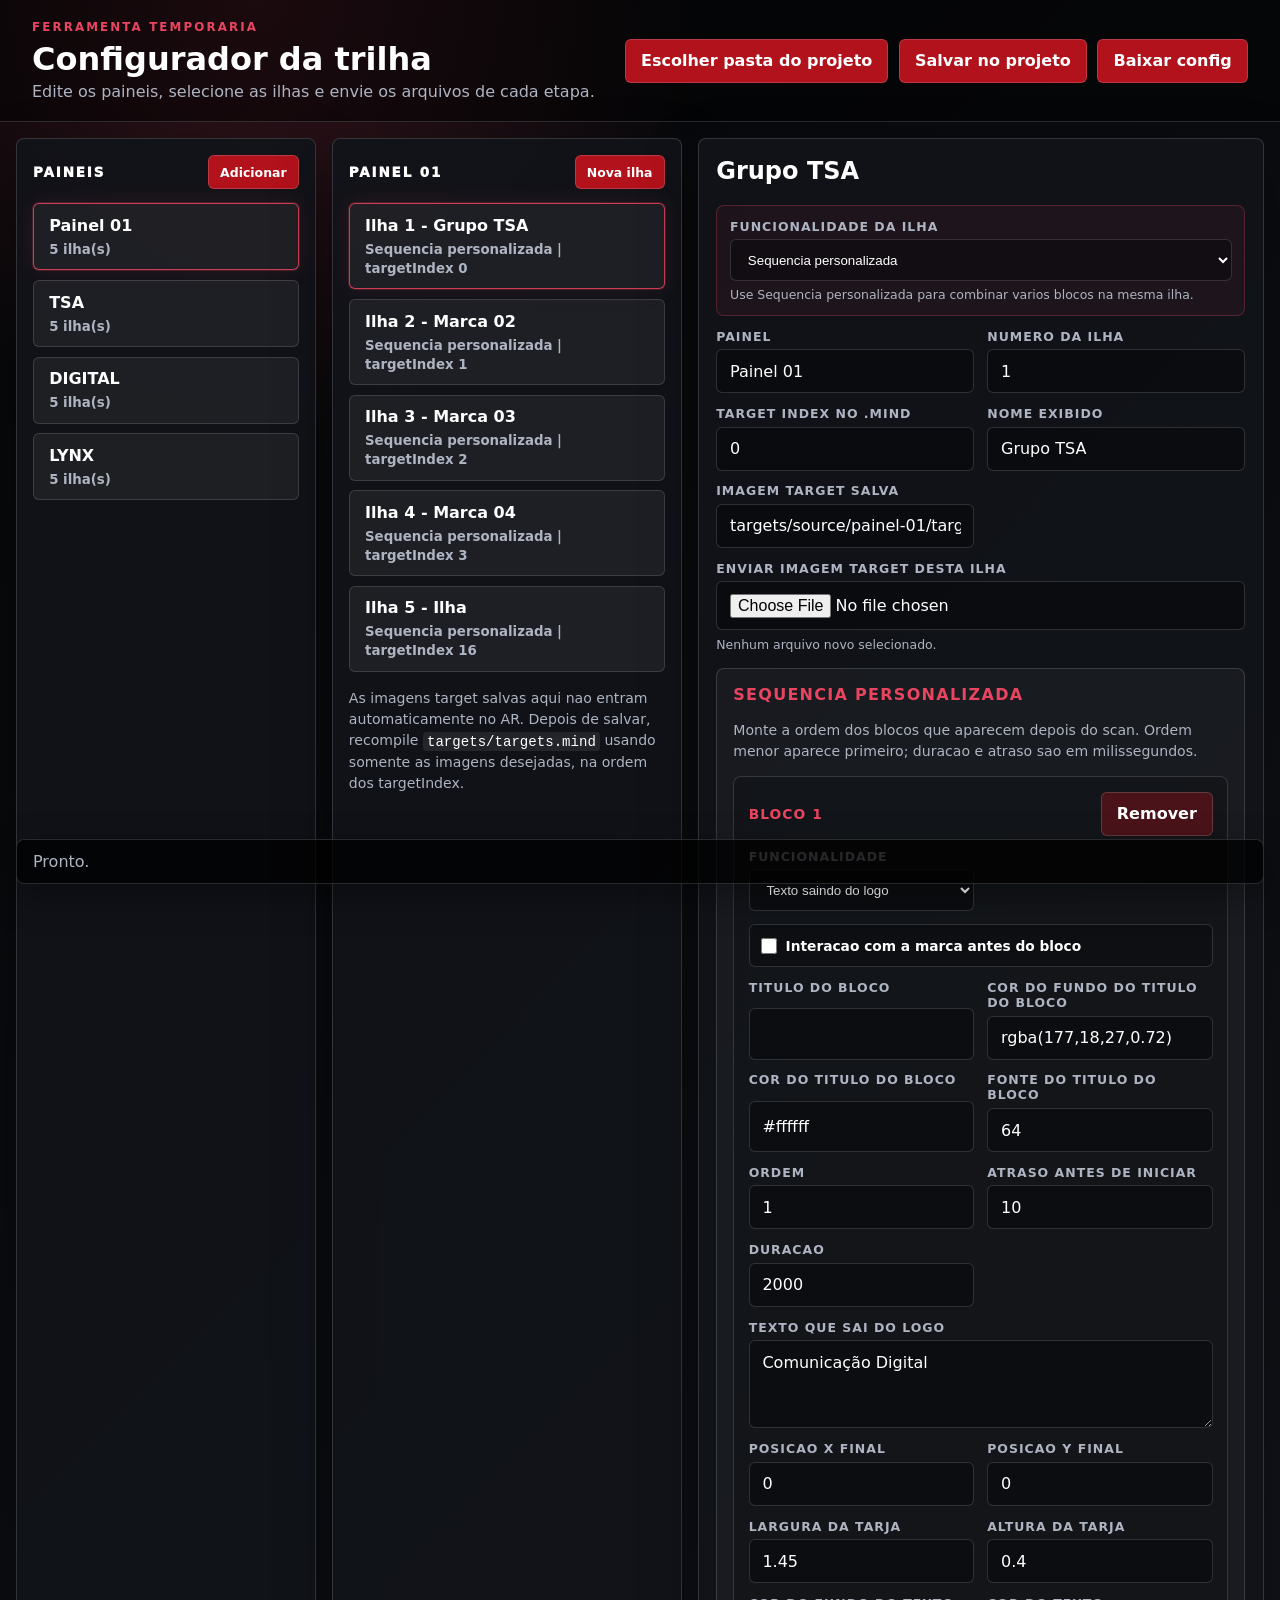
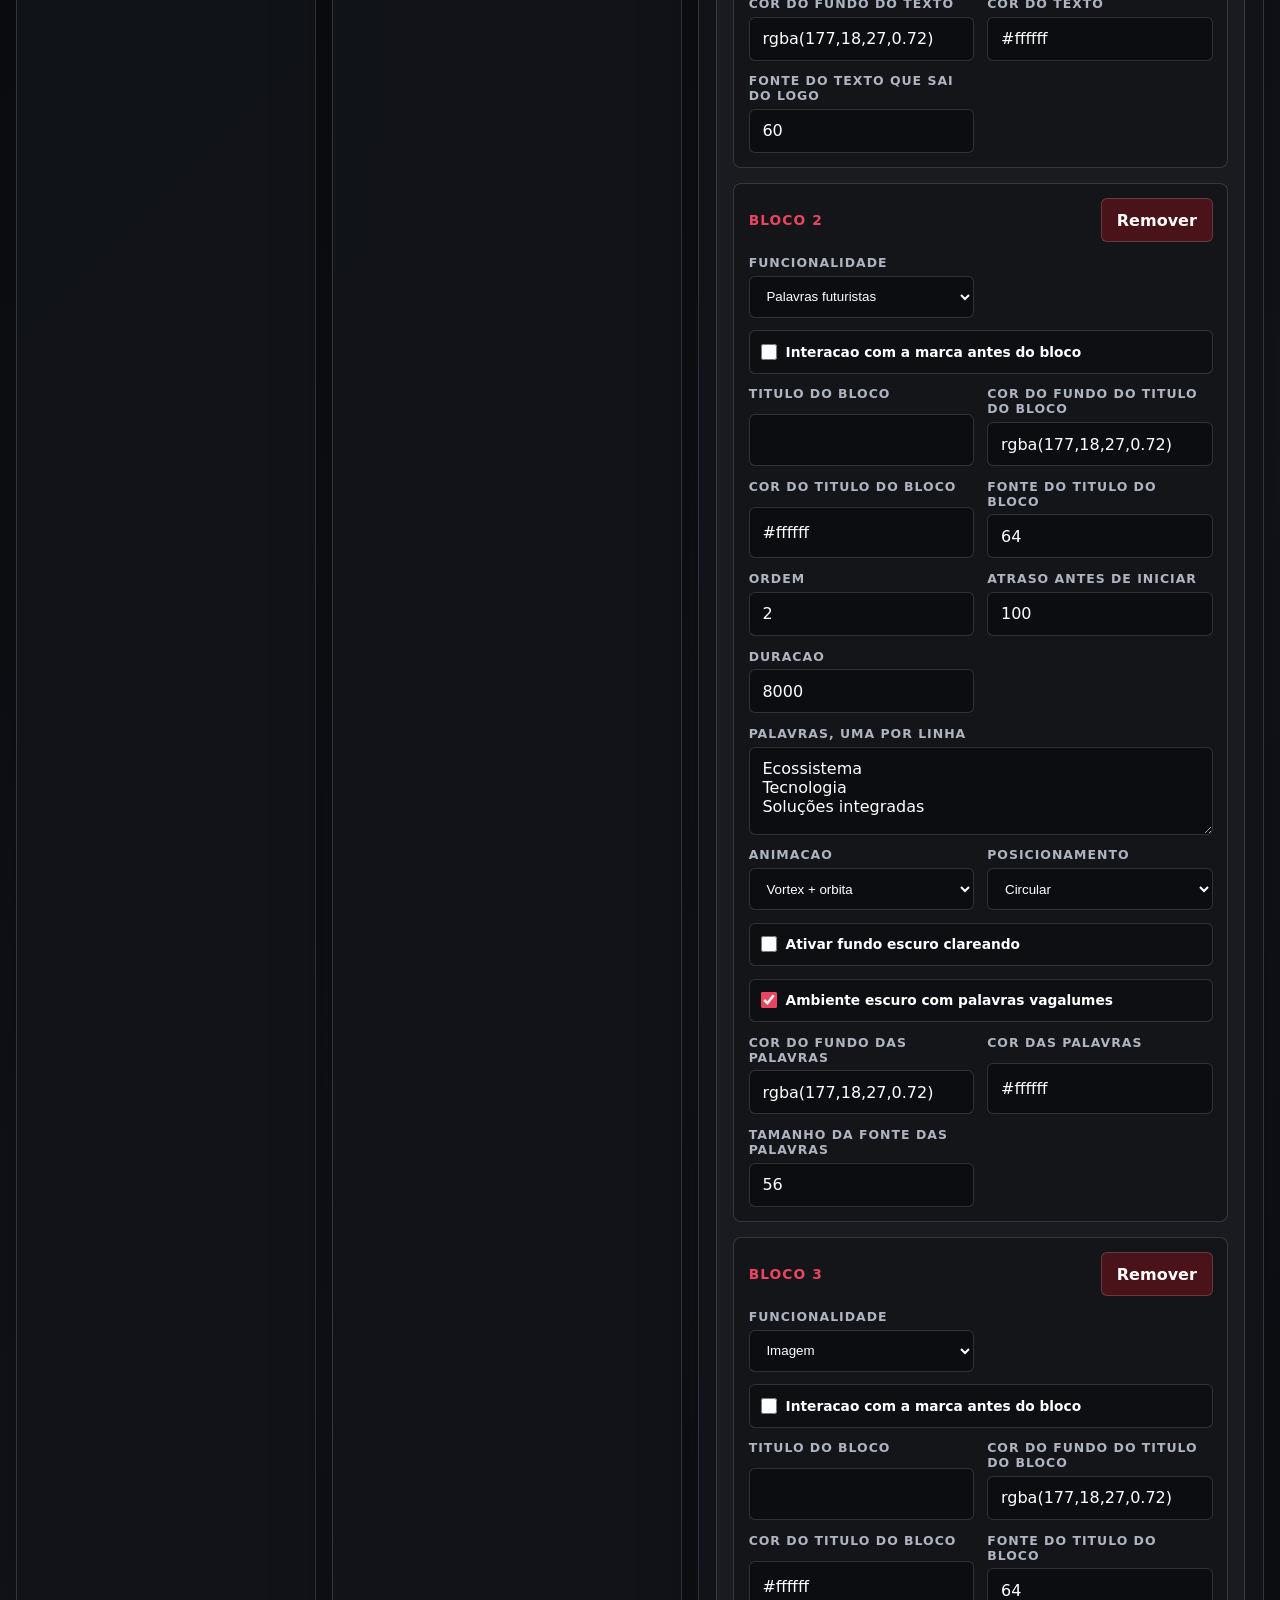
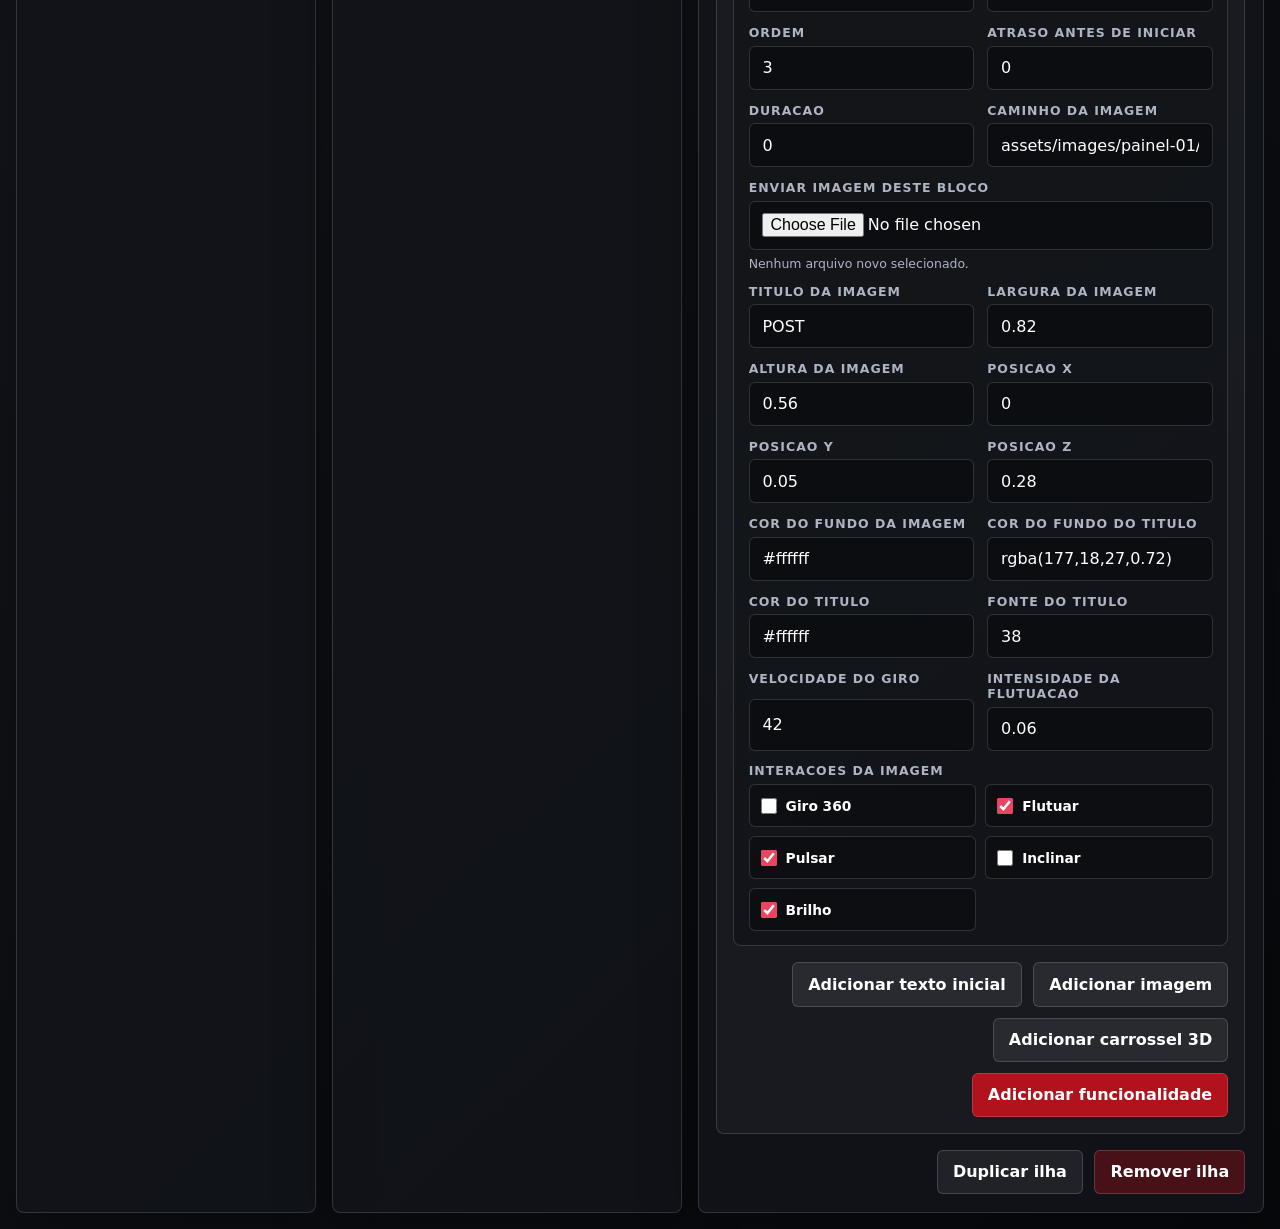
<file: configurador.html>
<!DOCTYPE html>
<html lang="pt-BR">
<head>
  <meta charset="UTF-8" />
  <meta name="viewport" content="width=device-width, initial-scale=1.0" />
  <title>Configurador Temporario TSA</title>
  <link rel="stylesheet" href="configurador.css" />
</head>
<body>
  <header class="config-header">
    <div>
      <p class="eyebrow">Ferramenta temporaria</p>
      <h1>Configurador da trilha</h1>
      <p class="header-copy">
        Edite os paineis, selecione as ilhas e envie os arquivos de cada etapa.
      </p>
    </div>
    <div class="header-actions">
      <button id="pick-folder-btn" type="button">Escolher pasta do projeto</button>
      <button id="save-project-btn" type="button">Salvar no projeto</button>
      <button id="download-config-btn" type="button">Baixar config</button>
    </div>
  </header>

  <main class="config-shell">
    <aside class="panel-sidebar">
      <div class="section-title">
        <span>Paineis</span>
        <button id="add-panel-btn" type="button">Adicionar</button>
      </div>
      <div id="panels-list" class="panels-list"></div>
    </aside>

    <section class="islands-panel">
      <div class="section-title">
        <span id="selected-panel-title">Selecione um painel</span>
        <button id="add-island-btn" type="button">Nova ilha</button>
      </div>
      <div id="islands-list" class="islands-list"></div>
      <p class="note">
        As imagens target salvas aqui nao entram automaticamente no AR. Depois de salvar, recompile
        <code>targets/targets.mind</code> usando somente as imagens desejadas, na ordem dos targetIndex.
      </p>
    </section>

    <section id="point-editor" class="editor-panel">
      <div class="empty-state">
        <h2>Nenhuma ilha selecionada</h2>
        <p>Escolha um painel e uma ilha para editar o conteudo exibido no scan.</p>
      </div>
    </section>
  </main>

  <div id="status-bar" class="status-bar">Pronto.</div>

  <script src="trail-config.js"></script>
  <script src="configurador.js"></script>
</body>
</html>
</file>
<file: configurador.css>
:root {
  --red: #e94560;
  --red-deep: #b1121b;
  --bg: #08090c;
  --panel: rgba(18, 20, 26, 0.92);
  --panel-soft: rgba(255, 255, 255, 0.055);
  --line: rgba(207, 211, 220, 0.18);
  --text: #ffffff;
  --muted: #aeb4c1;
  --green: #2ecc71;
}

* {
  box-sizing: border-box;
}

body {
  min-height: 100vh;
  margin: 0;
  background:
    radial-gradient(circle at 20% 0%, rgba(233, 69, 96, 0.2), transparent 28rem),
    linear-gradient(135deg, #050608, #12141a 58%, #07080b);
  color: var(--text);
  font-family: "Segoe UI", system-ui, -apple-system, BlinkMacSystemFont, sans-serif;
}

button,
input,
textarea {
  font: inherit;
}

button {
  border: 1px solid rgba(255, 255, 255, 0.16);
  border-radius: 6px;
  background: var(--red-deep);
  color: var(--text);
  padding: 0.72rem 0.95rem;
  font-weight: 800;
  cursor: pointer;
}

button.secondary {
  background: rgba(255, 255, 255, 0.07);
}

button.danger {
  background: rgba(177, 18, 27, 0.35);
}

button:disabled {
  cursor: not-allowed;
  opacity: 0.5;
}

code {
  color: #ffffff;
  background: rgba(255, 255, 255, 0.08);
  border-radius: 4px;
  padding: 0.1rem 0.25rem;
}

.config-header {
  display: flex;
  align-items: center;
  justify-content: space-between;
  gap: 1.5rem;
  padding: 1.25rem clamp(1rem, 3vw, 2rem);
  border-bottom: 1px solid var(--line);
  background: rgba(0, 0, 0, 0.48);
}

.eyebrow {
  margin: 0 0 0.35rem;
  color: var(--red);
  font-size: 0.74rem;
  font-weight: 900;
  letter-spacing: 0.18em;
  text-transform: uppercase;
}

h1,
h2,
h3,
p {
  margin-top: 0;
}

h1 {
  margin-bottom: 0.3rem;
  font-size: clamp(1.35rem, 4vw, 2rem);
}

.header-copy {
  margin-bottom: 0;
  color: var(--muted);
}

.header-actions {
  display: flex;
  flex-wrap: wrap;
  justify-content: flex-end;
  gap: 0.65rem;
}

.config-shell {
  display: grid;
  grid-template-columns: minmax(210px, 0.9fr) minmax(240px, 1.05fr) minmax(340px, 1.7fr);
  gap: 1rem;
  padding: 1rem;
}

.panel-sidebar,
.islands-panel,
.editor-panel {
  min-height: calc(100vh - 9rem);
  border: 1px solid var(--line);
  border-radius: 8px;
  background: var(--panel);
  box-shadow: 0 20px 60px rgba(0, 0, 0, 0.28);
}

.panel-sidebar,
.islands-panel {
  padding: 1rem;
}

.editor-panel {
  padding: 1.1rem;
  overflow: auto;
}

.section-title {
  display: flex;
  align-items: center;
  justify-content: space-between;
  gap: 0.75rem;
  margin-bottom: 0.9rem;
}

.section-title span {
  font-size: 0.84rem;
  font-weight: 950;
  letter-spacing: 0.14em;
  text-transform: uppercase;
}

.section-title button {
  padding: 0.52rem 0.7rem;
  font-size: 0.78rem;
}

.panels-list,
.islands-list {
  display: grid;
  gap: 0.6rem;
}

.panel-card,
.island-card {
  width: 100%;
  text-align: left;
  background: var(--panel-soft);
  border-color: var(--line);
}

.panel-card.active,
.island-card.active {
  border-color: rgba(233, 69, 96, 0.85);
  box-shadow: 0 0 0 1px rgba(233, 69, 96, 0.2), 0 0 22px rgba(233, 69, 96, 0.12);
}

.panel-card strong,
.island-card strong {
  display: block;
  margin-bottom: 0.25rem;
}

.panel-card small,
.island-card small {
  color: var(--muted);
}

.note {
  margin: 1rem 0 0;
  color: var(--muted);
  font-size: 0.88rem;
  line-height: 1.5;
}

.empty-state {
  min-height: 16rem;
  display: grid;
  place-content: center;
  text-align: center;
  color: var(--muted);
}

.editor-grid {
  display: grid;
  grid-template-columns: repeat(2, minmax(0, 1fr));
  gap: 0.8rem;
}

.field {
  display: grid;
  gap: 0.35rem;
}

.field.full {
  grid-column: 1 / -1;
}

.field label {
  color: var(--muted);
  font-size: 0.78rem;
  font-weight: 850;
  letter-spacing: 0.08em;
  text-transform: uppercase;
}

.field input,
.field textarea,
.field select {
  width: 100%;
  border: 1px solid var(--line);
  border-radius: 6px;
  background: rgba(0, 0, 0, 0.35);
  color: var(--text);
  padding: 0.72rem 0.8rem;
  outline: none;
}

.field textarea {
  min-height: 5.5rem;
  resize: vertical;
}

.checkbox-grid {
  display: grid;
  grid-template-columns: repeat(2, minmax(0, 1fr));
  gap: 0.55rem;
}

.field .checkbox-option {
  display: flex;
  align-items: center;
  gap: 0.55rem;
  min-height: 2.7rem;
  border: 1px solid var(--line);
  border-radius: 6px;
  background: rgba(0, 0, 0, 0.28);
  padding: 0.58rem 0.7rem;
  color: var(--text);
  font-size: 0.86rem;
  font-weight: 750;
  letter-spacing: 0;
  text-transform: none;
}

.field .checkbox-option input {
  width: 1rem;
  height: 1rem;
  margin: 0;
  accent-color: var(--red);
}

.field input:focus,
.field textarea:focus,
.field select:focus {
  border-color: rgba(233, 69, 96, 0.78);
  box-shadow: 0 0 0 2px rgba(233, 69, 96, 0.12);
}

.feature-field {
  padding: 0.8rem;
  border: 1px solid rgba(233, 69, 96, 0.28);
  border-radius: 8px;
  background: rgba(233, 69, 96, 0.06);
}

.feature-card {
  margin-top: 1rem;
  padding: 1rem;
  border: 1px solid var(--line);
  border-radius: 8px;
  background: rgba(255, 255, 255, 0.035);
}

.feature-card h2 {
  margin-bottom: 0.8rem;
  color: var(--red);
  font-size: 1rem;
  letter-spacing: 0.08em;
  text-transform: uppercase;
}

.upload-row {
  display: grid;
  grid-template-columns: 1fr;
  gap: 0.4rem;
}

.upload-hint {
  color: var(--muted);
  font-size: 0.78rem;
}

.editor-actions {
  display: flex;
  flex-wrap: wrap;
  justify-content: flex-end;
  gap: 0.7rem;
  margin-top: 1rem;
}

.collection-list {
  display: grid;
  gap: 0.8rem;
  margin-top: 0.85rem;
}

.collection-list.full,
.editor-actions.full {
  grid-column: 1 / -1;
}

.collection-item {
  display: grid;
  grid-template-columns: 1fr 1fr;
  gap: 0.65rem;
  padding: 0.8rem;
  border: 1px solid var(--line);
  border-radius: 8px;
  background: rgba(255, 255, 255, 0.035);
}

.collection-item h3 {
  grid-column: 1 / -1;
  margin: 0;
  color: var(--red);
  font-size: 0.86rem;
  letter-spacing: 0.08em;
  text-transform: uppercase;
}

.collection-item .field.full {
  grid-column: 1 / -1;
}

.sequence-list {
  display: grid;
  gap: 0.9rem;
  margin-top: 0.9rem;
}

.sequence-step {
  padding: 0.9rem;
  border: 1px solid var(--line);
  border-radius: 8px;
  background: rgba(0, 0, 0, 0.22);
}

.sequence-step-header {
  display: flex;
  align-items: center;
  justify-content: space-between;
  gap: 0.8rem;
  margin-bottom: 0.8rem;
}

.sequence-step h3 {
  margin: 0;
  color: var(--red);
  font-size: 0.86rem;
  letter-spacing: 0.08em;
  text-transform: uppercase;
}

.status-bar {
  position: fixed;
  left: 1rem;
  right: 1rem;
  bottom: 1rem;
  z-index: 10;
  border: 1px solid var(--line);
  border-radius: 8px;
  background: rgba(0, 0, 0, 0.78);
  color: var(--muted);
  padding: 0.75rem 1rem;
  box-shadow: 0 12px 36px rgba(0, 0, 0, 0.34);
}

.status-bar.ok {
  color: var(--green);
  border-color: rgba(46, 204, 113, 0.38);
}

.status-bar.error {
  color: #ff7a8d;
  border-color: rgba(233, 69, 96, 0.48);
}

@media (max-width: 1050px) {
  .config-header {
    align-items: flex-start;
    flex-direction: column;
  }

  .header-actions {
    justify-content: flex-start;
  }

  .config-shell {
    grid-template-columns: 1fr;
    padding-bottom: 5rem;
  }

  .panel-sidebar,
  .islands-panel,
  .editor-panel {
    min-height: auto;
  }
}

@media (max-width: 620px) {
  .editor-grid,
  .collection-item {
    grid-template-columns: 1fr;
  }
}
</file>
